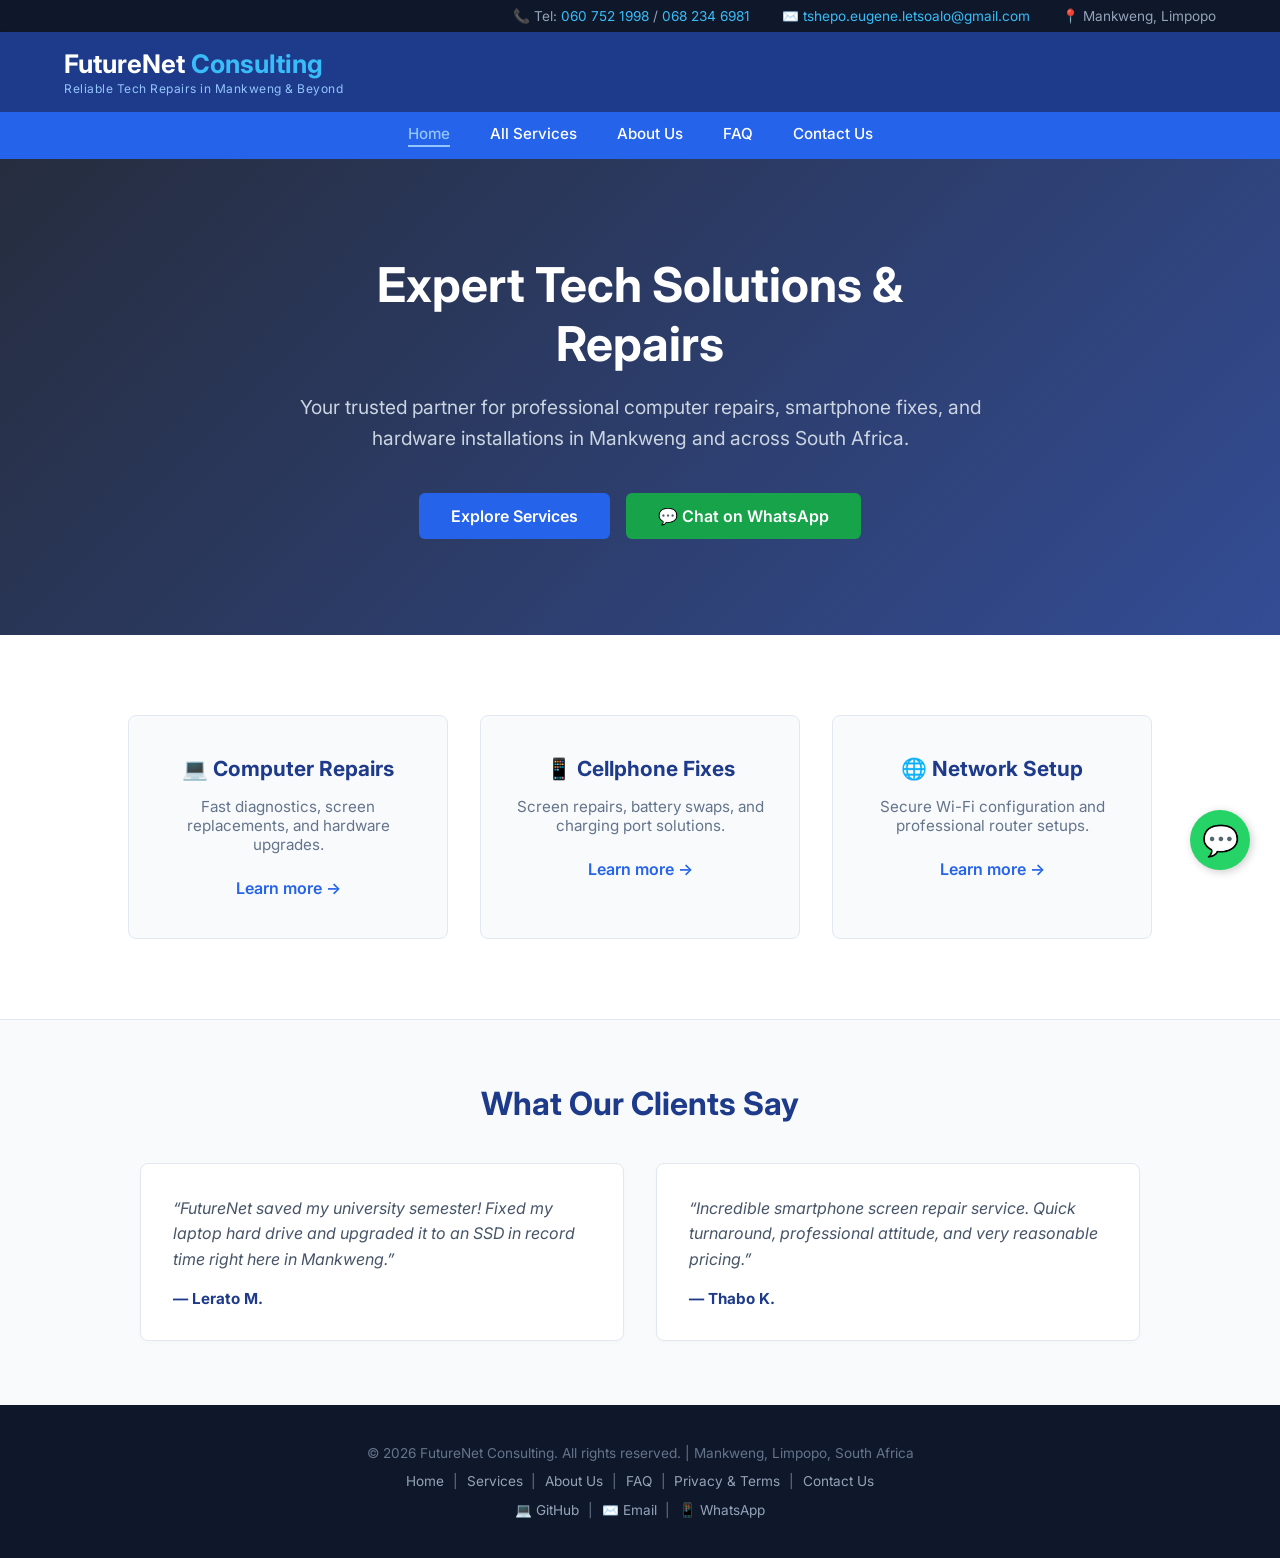
<file: index.html>
<!DOCTYPE html>
<html lang="en">
<head>
    <meta charset="UTF-8">
    <meta name="viewport" content="width=device-width, initial-scale=1.0">
    <meta name="description" content="FutureNet Consulting provides expert computer repairs, cellphone fixes, and network setups in Mankweng, Limpopo and across South Africa.">
    <meta name="keywords" content="computer repairs Mankweng, cellphone fixes Limpopo, IT support South Africa, tech services">
    <title>FutureNet Consulting | Reliable Tech Repairs in Mankweng & Beyond</title>
    <link rel="icon" type="image/png" href="favicon.png">
    <link href="https://fonts.googleapis.com/css2?family=Inter:wght@300;400;500;600;700&display=swap" rel="stylesheet">
    <link rel="stylesheet" href="style.css">
</head>
<body>

    <!-- Top Utility Bar -->
    <div class="top-bar">
        <div class="top-bar-content">
            <span>📞 Tel: <a href="tel:0607521998" style="color: #38bdf8; text-decoration: none;">060 752 1998</a> / <a href="tel:0682346981" style="color: #38bdf8; text-decoration: none;">068 234 6981</a></span>
            <span>✉️ <a href="mailto:tshepo.eugene.letsoalo@gmail.com" style="color: #38bdf8; text-decoration: none;">tshepo.eugene.letsoalo@gmail.com</a></span>
            <span>📍 Mankweng, Limpopo</span>
        </div>
    </div>

    <!-- Main Navigation Header -->
    <header class="navbar">
        <div class="logo">
            <a href="index.html" style="color: inherit; text-decoration: none;">FutureNet <span>Consulting</span></a>
            <div class="logo-tagline">Reliable Tech Repairs in Mankweng & Beyond</div>
        </div>
    </header>

    <!-- Sub Navigation Links Bar -->
    <nav class="sub-nav">
        <a href="index.html" class="active">Home</a>
        <a href="services.html">All Services</a>
        <a href="about.html">About Us</a>
        <a href="faq.html">FAQ</a>
        <a href="contact.html">Contact Us</a>
    </nav>

    <!-- Hero Section with Pattern Background -->
    <section class="hero-clean">
        <div class="hero-clean-content">
            <h1>Expert Tech Solutions & Repairs</h1>
            <p>Your trusted partner for professional computer repairs, smartphone fixes, and hardware installations in Mankweng and across South Africa.</p>
            <div class="hero-cta-buttons">
                <a href="services.html" class="btn-primary-hero">Explore Services</a>
                <a href="https://wa.me/27607521998?text=Hi%20FutureNet%20Consulting,%20I%20need%20help%20with%20my%20device." target="_blank" class="btn-whatsapp-hero">💬 Chat on WhatsApp</a>
            </div>
        </div>
    </section>

    <!-- Highlights Section -->
    <section class="highlights-section">
        <div class="highlight-box">
            <h3>💻 Computer Repairs</h3>
            <p>Fast diagnostics, screen replacements, and hardware upgrades.</p>
            <a href="services.html" class="link-arrow">Learn more &rarr;</a>
        </div>
        <div class="highlight-box">
            <h3>📱 Cellphone Fixes</h3>
            <p>Screen repairs, battery swaps, and charging port solutions.</p>
            <a href="services.html" class="link-arrow">Learn more &rarr;</a>
        </div>
        <div class="highlight-box">
            <h3>🌐 Network Setup</h3>
            <p>Secure Wi-Fi configuration and professional router setups.</p>
            <a href="services.html" class="link-arrow">Learn more &rarr;</a>
        </div>
    </section>

    <!-- Testimonials Section -->
    <section class="testimonials-section">
        <h2>What Our Clients Say</h2>
        <div class="testimonials-grid">
            <div class="testimonial-card">
                <p>&ldquo;FutureNet saved my university semester! Fixed my laptop hard drive and upgraded it to an SSD in record time right here in Mankweng.&rdquo;</p>
                <h4>— Lerato M.</h4>
            </div>
            <div class="testimonial-card">
                <p>&ldquo;Incredible smartphone screen repair service. Quick turnaround, professional attitude, and very reasonable pricing.&rdquo;</p>
                <h4>— Thabo K.</h4>
            </div>
        </div>
    </section>

    <!-- Floating WhatsApp Widget -->
    <a href="https://wa.me/27607521998?text=Hi%20FutureNet%20Consulting,%20I%20would%20like%20to%20inquire%20about%20a%20repair." class="float-whatsapp" target="_blank" title="Chat on WhatsApp">
        💬
    </a>

    <!-- Footer -->
    <footer>
        <div class="footer-content">
            <p>&copy; 2026 FutureNet Consulting. All rights reserved. | Mankweng, Limpopo, South Africa</p>
            <p class="footer-links">
                <a href="index.html">Home</a> | 
                <a href="services.html">Services</a> | 
                <a href="about.html">About Us</a> | 
                <a href="faq.html">FAQ</a> | 
                <a href="privacy.html">Privacy & Terms</a> | 
                <a href="contact.html">Contact Us</a>
            </p>
            <p class="footer-social">
                <a href="https://github.com/" target="_blank" title="GitHub">💻 GitHub</a> | 
                <a href="mailto:tshepo.eugene.letsoalo@gmail.com" title="Email">✉️ Email</a> | 
                <a href="https://wa.me/27607521998" target="_blank" title="WhatsApp">📱 WhatsApp</a>
            </p>
        </div>
    </footer>

</body>
</html>
</file>
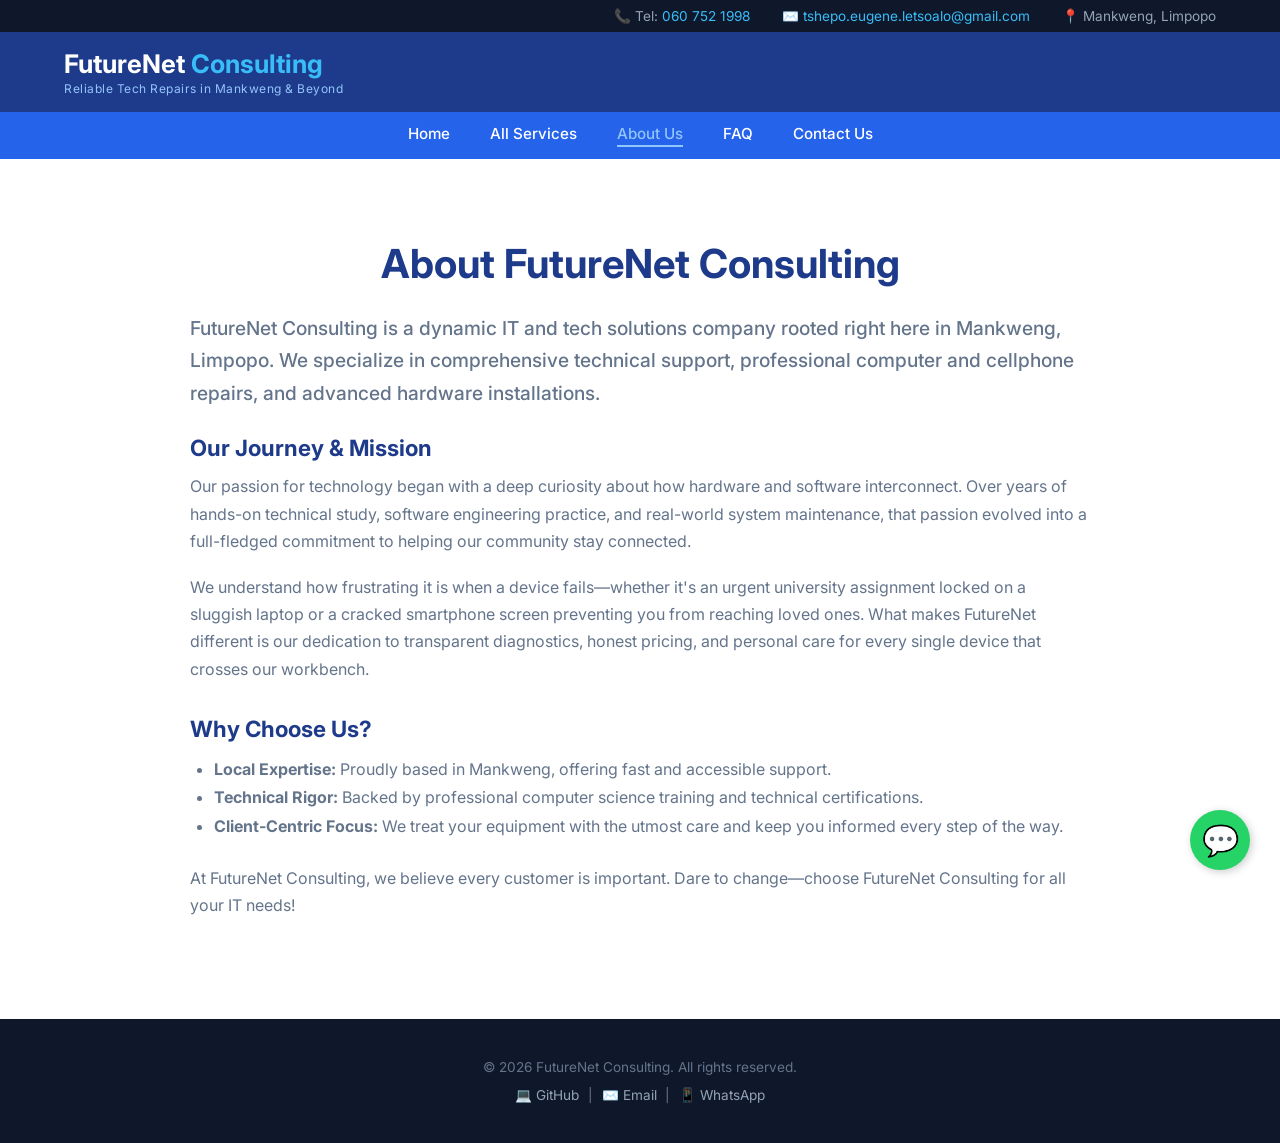
<file: about.html>
<!DOCTYPE html>
<html lang="en">
<head>
    <meta charset="UTF-8">
    <meta name="viewport" content="width=device-width, initial-scale=1.0">
    <meta name="description" content="Learn about FutureNet Consulting's journey, our passion for computer science and tech support in Mankweng, and our mission to empower local clients.">
    <title>About Us | FutureNet Consulting</title>
    <link rel="icon" type="image/png" href="favicon.png">
    <link href="https://fonts.googleapis.com/css2?family=Inter:wght@300;400;500;600;700&display=swap" rel="stylesheet">
    <link rel="stylesheet" href="style.css">
</head>
<body>
    <div class="top-bar">
        <div class="top-bar-content">
            <span>📞 Tel: <a href="tel:0607521998" style="color: #38bdf8; text-decoration: none;">060 752 1998</a></span>
            <span>✉️ <a href="mailto:tshepo.eugene.letsoalo@gmail.com" style="color: #38bdf8; text-decoration: none;">tshepo.eugene.letsoalo@gmail.com</a></span>
            <span>📍 Mankweng, Limpopo</span>
        </div>
    </div>
    <header class="navbar">
        <div class="logo">
            <a href="index.html" style="color: inherit; text-decoration: none;">FutureNet <span>Consulting</span></a>
            <div class="logo-tagline">Reliable Tech Repairs in Mankweng & Beyond</div>
        </div>
    </header>
    <nav class="sub-nav">
        <a href="index.html">Home</a>
        <a href="services.html">All Services</a>
        <a href="about.html" class="active">About Us</a>
        <a href="faq.html">FAQ</a>
        <a href="contact.html">Contact Us</a>
    </nav>

    <section class="about-section-full">
        <div class="about-container-box">
            <h2>About FutureNet Consulting</h2>
            <p class="about-lead">FutureNet Consulting is a dynamic IT and tech solutions company rooted right here in Mankweng, Limpopo. We specialize in comprehensive technical support, professional computer and cellphone repairs, and advanced hardware installations.</p>
            
            <h3>Our Journey & Mission</h3>
            <p>Our passion for technology began with a deep curiosity about how hardware and software interconnect. Over years of hands-on technical study, software engineering practice, and real-world system maintenance, that passion evolved into a full-fledged commitment to helping our community stay connected.</p>
            <p>We understand how frustrating it is when a device fails—whether it's an urgent university assignment locked on a sluggish laptop or a cracked smartphone screen preventing you from reaching loved ones. What makes FutureNet different is our dedication to transparent diagnostics, honest pricing, and personal care for every single device that crosses our workbench.</p>
            
            <h3 style="margin-top: 2rem;">Why Choose Us?</h3>
            <ul style="color: #64748b; line-height: 1.8; margin-left: 1.5rem; margin-bottom: 1.5rem;">
                <li><strong>Local Expertise:</strong> Proudly based in Mankweng, offering fast and accessible support.</li>
                <li><strong>Technical Rigor:</strong> Backed by professional computer science training and technical certifications.</li>
                <li><strong>Client-Centric Focus:</strong> We treat your equipment with the utmost care and keep you informed every step of the way.</li>
            </ul>

            <p>At FutureNet Consulting, we believe every customer is important. Dare to change—choose FutureNet Consulting for all your IT needs!</p>
        </div>
    </section>

    <a href="https://wa.me/27607521998?text=Hi%20FutureNet%20Consulting,%20I%20would%20like%20to%20inquire%20about%20a%20repair." class="float-whatsapp" target="_blank" title="Chat on WhatsApp">💬</a>

    <footer>
        <div class="footer-content">
            <p>&copy; 2026 FutureNet Consulting. All rights reserved.</p>
            <p class="footer-social">
                <a href="https://github.com/" target="_blank">💻 GitHub</a> | 
                <a href="mailto:tshepo.eugene.letsoalo@gmail.com">✉️ Email</a> | 
                <a href="https://wa.me/27607521998" target="_blank">📱 WhatsApp</a>
            </p>
        </div>
    </footer>
</body>
</html>
</file>
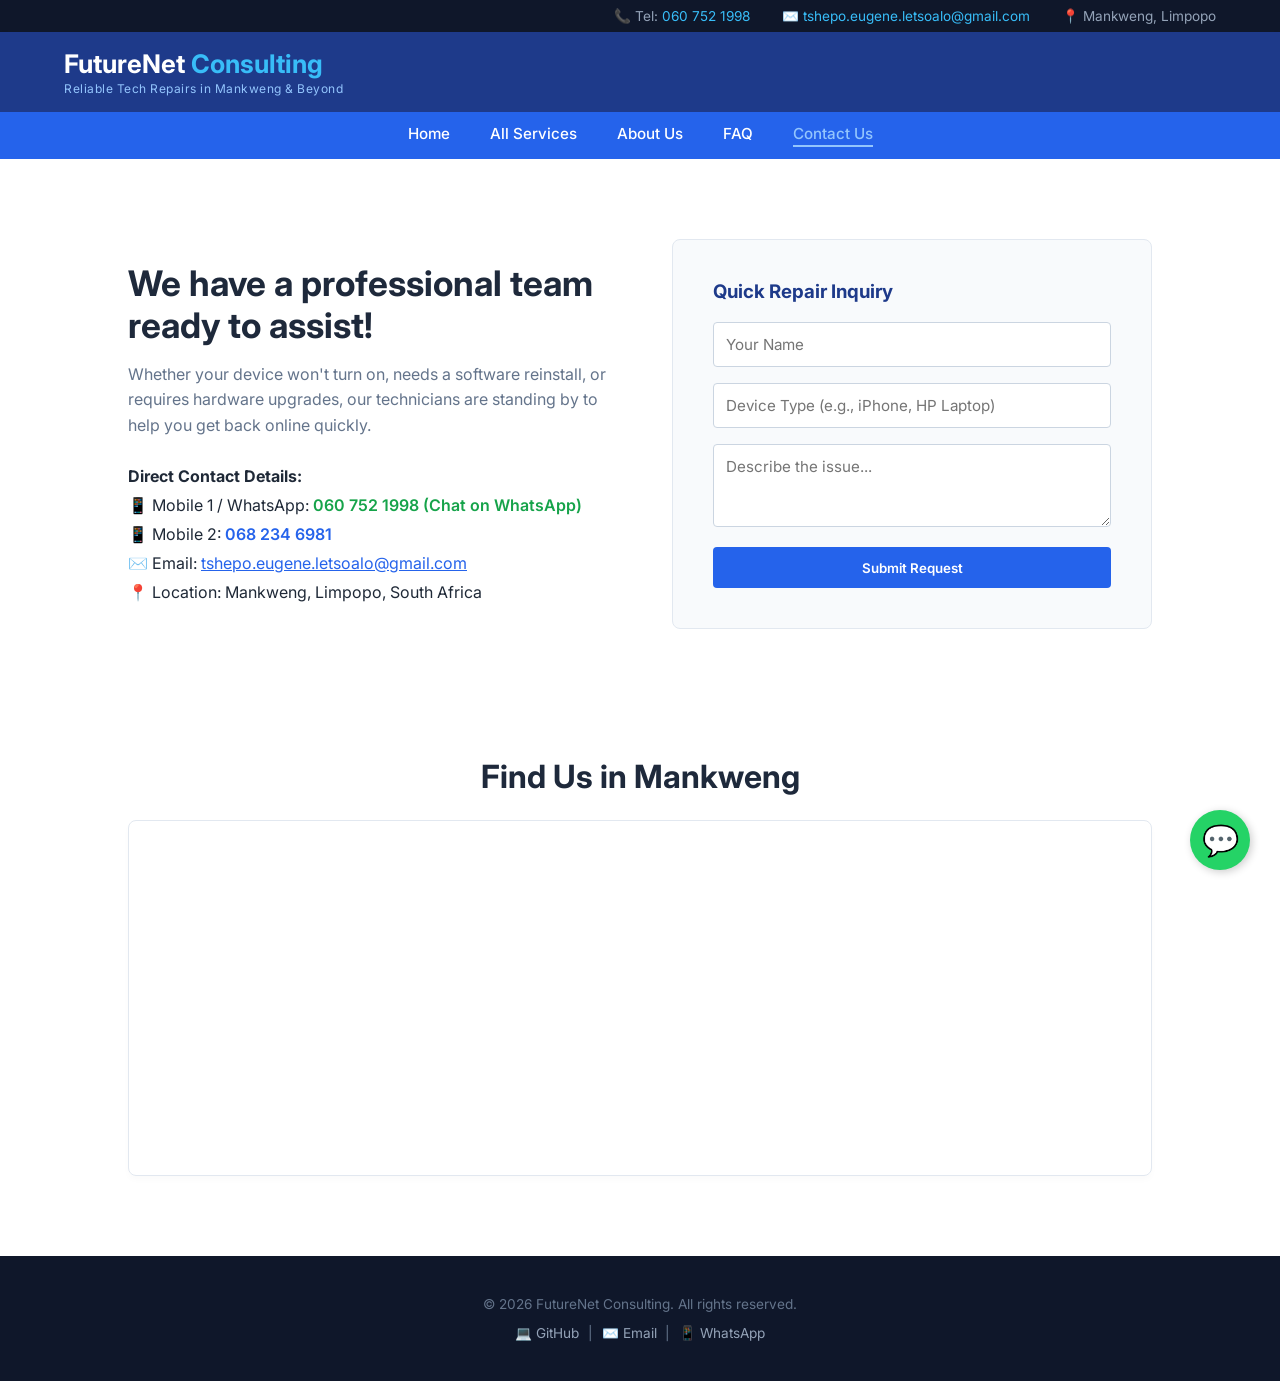
<file: contact.html>
<!DOCTYPE html>
<html lang="en">
<head>
    <meta charset="UTF-8">
    <meta name="viewport" content="width=device-width, initial-scale=1.0">
    <meta name="description" content="Contact FutureNet Consulting in Mankweng, Limpopo for professional computer repairs, cellphone fixes, and tech support inquiries.">
    <title>Contact Us | FutureNet Consulting</title>
    <link rel="icon" type="image/png" href="favicon.png">
    <link href="https://fonts.googleapis.com/css2?family=Inter:wght@300;400;500;600;700&display=swap" rel="stylesheet">
    <link rel="stylesheet" href="style.css">
</head>
<body>
    <div class="top-bar">
        <div class="top-bar-content">
            <span>📞 Tel: <a href="tel:0607521998" style="color: #38bdf8; text-decoration: none;">060 752 1998</a></span>
            <span>✉️ <a href="mailto:tshepo.eugene.letsoalo@gmail.com" style="color: #38bdf8; text-decoration: none;">tshepo.eugene.letsoalo@gmail.com</a></span>
            <span>📍 Mankweng, Limpopo</span>
        </div>
    </div>
    <header class="navbar">
        <div class="logo">
            <a href="index.html" style="color: inherit; text-decoration: none;">FutureNet <span>Consulting</span></a>
            <div class="logo-tagline">Reliable Tech Repairs in Mankweng & Beyond</div>
        </div>
    </header>
    <nav class="sub-nav">
        <a href="index.html">Home</a>
        <a href="services.html">All Services</a>
        <a href="about.html">About Us</a>
        <a href="faq.html">FAQ</a>
        <a href="contact.html" class="active">Contact Us</a>
    </nav>

    <section class="support-section">
        <div class="support-text">
            <h2>We have a professional team ready to assist!</h2>
            <p>Whether your device won't turn on, needs a software reinstall, or requires hardware upgrades, our technicians are standing by to help you get back online quickly.</p>
            <div style="margin-top: 1.5rem; line-height: 1.8;">
                <strong>Direct Contact Details:</strong><br>
                📱 Mobile 1 / WhatsApp: <a href="https://wa.me/27607521998" target="_blank" style="color: #16a34a; font-weight: 600; text-decoration: none;">060 752 1998 (Chat on WhatsApp)</a><br>
                📱 Mobile 2: <a href="tel:0682346981" style="color: #2563eb; font-weight: 600; text-decoration: none;">068 234 6981</a><br>
                ✉️ Email: <a href="mailto:tshepo.eugene.letsoalo@gmail.com" style="color: #2563eb;">tshepo.eugene.letsoalo@gmail.com</a><br>
                📍 Location: Mankweng, Limpopo, South Africa
            </div>
        </div>
        <div class="support-form-box">
            <h3>Quick Repair Inquiry</h3>
            <!-- Web3Forms Integration -->
            <form id="quick-form" action="https://api.web3forms.com/submit" method="POST">
                <input type="hidden" name="access_key" value="fcf8752b-a53e-4c26-978b-2d52380d56f5">
                <input type="text" name="name" placeholder="Your Name" required>
                <input type="text" name="device" placeholder="Device Type (e.g., iPhone, HP Laptop)" required>
                <textarea name="message" placeholder="Describe the issue..." rows="3" required></textarea>
                <button type="submit" class="btn-primary-full">Submit Request</button>
            </form>
            <div id="form-success-msg" style="display: none; color: #16a34a; margin-top: 1rem; font-weight: 600; text-align: center;">
                Thank you! Your request has been submitted successfully. We will be in touch shortly.
            </div>
        </div>
    </section>

    <!-- Google Maps Embed Section -->
    <section class="map-section">
        <h2>Find Us in Mankweng</h2>
        <div class="map-container">
            <iframe 
                src="https://www.google.com/maps/embed?pb=!1m18!1m12!1m3!1d14339.434863391787!2d29.715!3d-23.883!2m3!1f0!2f0!3f0!3m2!1i1024!2i768!4f13.1!3m3!1m2!1s0xec6c3d9a5b123456%3A0x123456789abcdef!2sMankweng%2C%20South%20Africa!5e0!3m2!1sen!2sza!4v1680000000000!5m2!1sen!2sza" 
                width="100%" 
                height="350" 
                style="border:0;" 
                allowfullscreen="" 
                loading="lazy" 
                referrerpolicy="no-referrer-when-downgrade">
            </iframe>
        </div>
    </section>

    <a href="https://wa.me/27607521998?text=Hi%20FutureNet%20Consulting,%20I%20would%20like%20to%20inquire%20about%20a%20repair." class="float-whatsapp" target="_blank" title="Chat on WhatsApp">💬</a>

    <footer>
        <div class="footer-content">
            <p>&copy; 2026 FutureNet Consulting. All rights reserved.</p>
            <p class="footer-social">
                <a href="https://github.com/" target="_blank">💻 GitHub</a> | 
                <a href="mailto:tshepo.eugene.letsoalo@gmail.com">✉️ Email</a> | 
                <a href="https://wa.me/27607521998" target="_blank">📱 WhatsApp</a>
            </p>
        </div>
    </footer>
    <script src="script.js"></script>
</body>
</html>
</file>
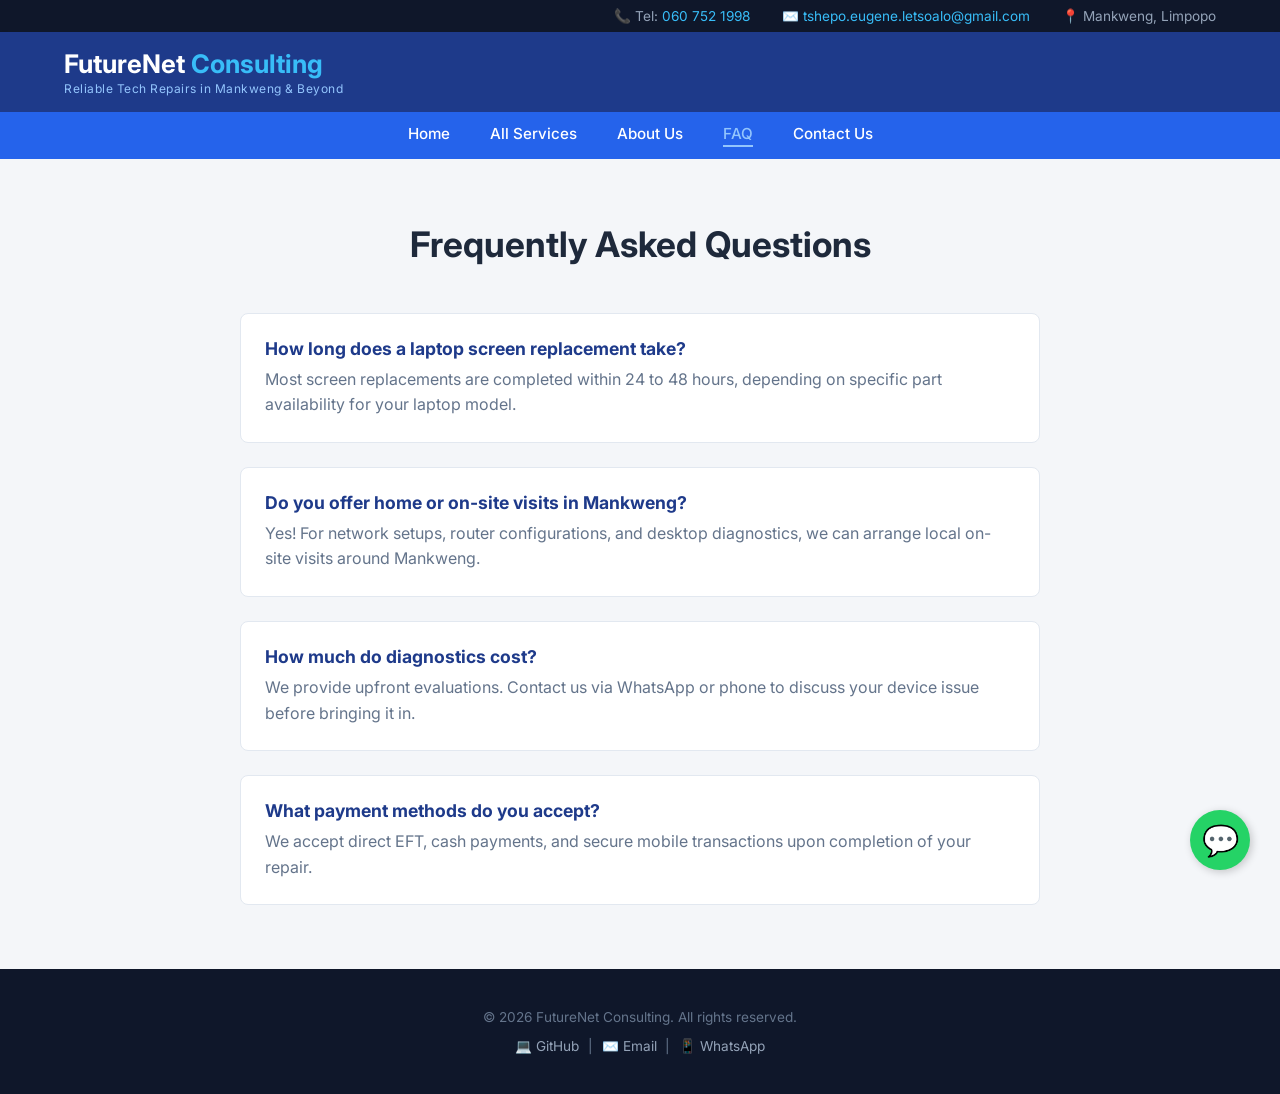
<file: faq.html>
<!DOCTYPE html>
<html lang="en">
<head>
    <meta charset="UTF-8">
    <meta name="viewport" content="width=device-width, initial-scale=1.0">
    <meta name="description" content="Frequently asked questions about computer repairs, turnaround times, pricing, and home visits at FutureNet Consulting in Mankweng.">
    <title>FAQ | FutureNet Consulting</title>
    <link rel="icon" type="image/png" href="favicon.png">
    <link href="https://fonts.googleapis.com/css2?family=Inter:wght@300;400;500;600;700&display=swap" rel="stylesheet">
    <link rel="stylesheet" href="style.css">
</head>
<body>
    <div class="top-bar">
        <div class="top-bar-content">
            <span>📞 Tel: <a href="tel:0607521998" style="color: #38bdf8; text-decoration: none;">060 752 1998</a></span>
            <span>✉️ <a href="mailto:tshepo.eugene.letsoalo@gmail.com" style="color: #38bdf8; text-decoration: none;">tshepo.eugene.letsoalo@gmail.com</a></span>
            <span>📍 Mankweng, Limpopo</span>
        </div>
    </div>
    <header class="navbar">
        <div class="logo">
            <a href="index.html" style="color: inherit; text-decoration: none;">FutureNet <span>Consulting</span></a>
            <div class="logo-tagline">Reliable Tech Repairs in Mankweng & Beyond</div>
        </div>
    </header>
    <nav class="sub-nav">
        <a href="index.html">Home</a>
        <a href="services.html">All Services</a>
        <a href="about.html">About Us</a>
        <a href="faq.html" class="active">FAQ</a>
        <a href="contact.html">Contact Us</a>
    </nav>

    <section class="section-container">
        <h2>Frequently Asked Questions</h2>
        <div class="faq-container">
            <div class="faq-item">
                <h3>How long does a laptop screen replacement take?</h3>
                <p>Most screen replacements are completed within 24 to 48 hours, depending on specific part availability for your laptop model.</p>
            </div>
            <div class="faq-item">
                <h3>Do you offer home or on-site visits in Mankweng?</h3>
                <p>Yes! For network setups, router configurations, and desktop diagnostics, we can arrange local on-site visits around Mankweng.</p>
            </div>
            <div class="faq-item">
                <h3>How much do diagnostics cost?</h3>
                <p>We provide upfront evaluations. Contact us via WhatsApp or phone to discuss your device issue before bringing it in.</p>
            </div>
            <div class="faq-item">
                <h3>What payment methods do you accept?</h3>
                <p>We accept direct EFT, cash payments, and secure mobile transactions upon completion of your repair.</p>
            </div>
        </div>
    </section>

    <a href="https://wa.me/27607521998?text=Hi%20FutureNet%20Consulting,%20I%20have%20a%20question." class="float-whatsapp" target="_blank" title="Chat on WhatsApp">💬</a>

    <footer>
        <div class="footer-content">
            <p>&copy; 2026 FutureNet Consulting. All rights reserved.</p>
            <p class="footer-social">
                <a href="https://github.com/" target="_blank">💻 GitHub</a> | 
                <a href="mailto:tshepo.eugene.letsoalo@gmail.com">✉️ Email</a> | 
                <a href="https://wa.me/27607521998" target="_blank">📱 WhatsApp</a>
            </p>
        </div>
    </footer>
</body>
</html>
</file>
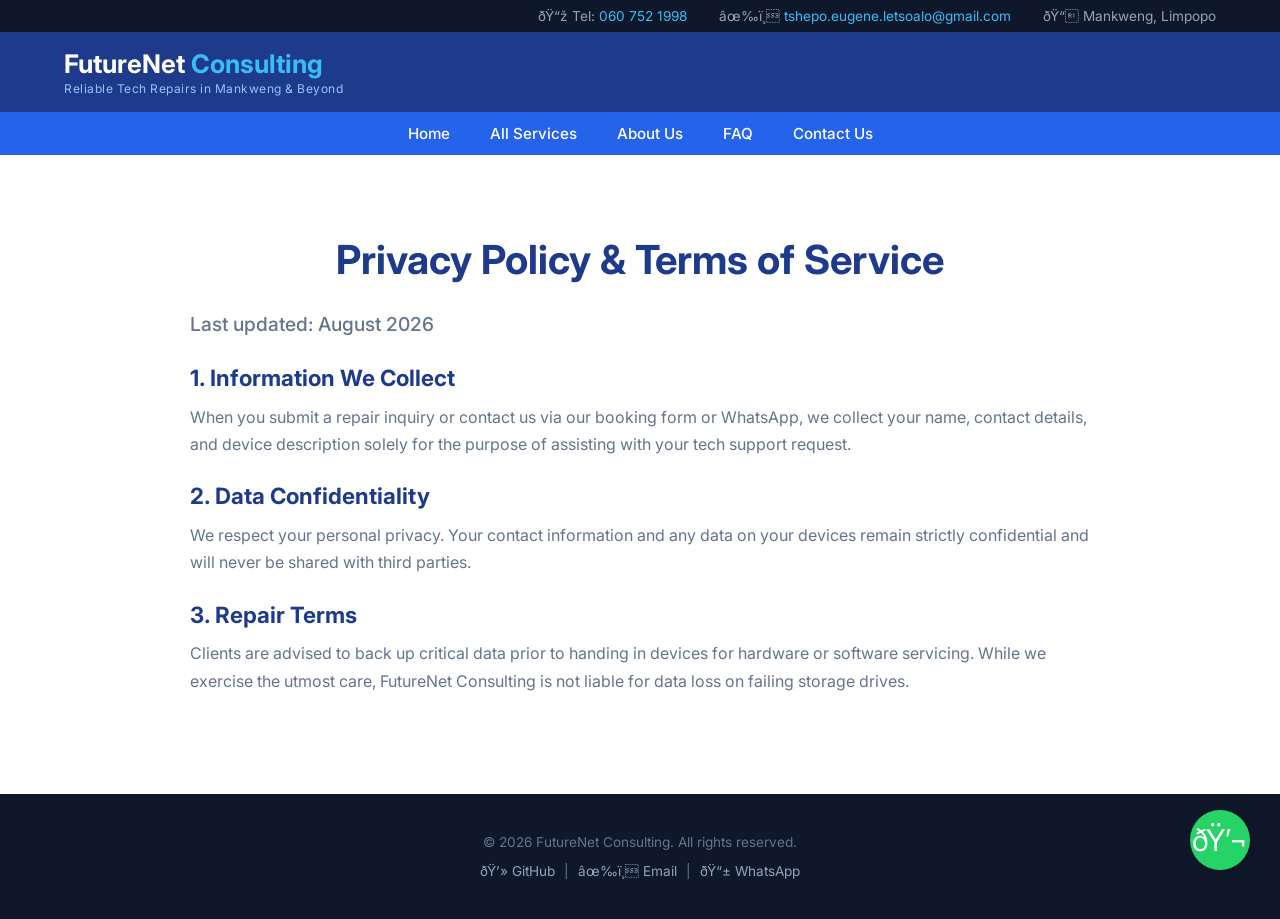
<file: privacy.html>
<!DOCTYPE html>
<html lang="en">
<head>
    <meta charset="VN-8">
    <meta name="viewport" content="width=device-width, initial-scale=1.0">
    <title>Privacy Policy & Terms | FutureNet Consulting</title>
    <link rel="icon" type="image/png" href="favicon.png">
    <link href="https://fonts.googleapis.com/css2?family=Inter:wght@300;400;500;600;700&display=swap" rel="stylesheet">
    <link rel="stylesheet" href="style.css">
</head>
<body>
    <div class="top-bar">
        <div class="top-bar-content">
            <span>📞 Tel: <a href="tel:0607521998" style="color: #38bdf8; text-decoration: none;">060 752 1998</a></span>
            <span>✉️ <a href="mailto:tshepo.eugene.letsoalo@gmail.com" style="color: #38bdf8; text-decoration: none;">tshepo.eugene.letsoalo@gmail.com</a></span>
            <span>📍 Mankweng, Limpopo</span>
        </div>
    </div>
    <header class="navbar">
        <div class="logo">
            <a href="index.html" style="color: inherit; text-decoration: none;">FutureNet <span>Consulting</span></a>
            <div class="logo-tagline">Reliable Tech Repairs in Mankweng & Beyond</div>
        </div>
    </header>
    <nav class="sub-nav">
        <a href="index.html">Home</a>
        <a href="services.html">All Services</a>
        <a href="about.html">About Us</a>
        <a href="faq.html">FAQ</a>
        <a href="contact.html">Contact Us</a>
    </nav>

    <section class="about-section-full">
        <div class="about-container-box">
            <h2>Privacy Policy & Terms of Service</h2>
            <p class="about-lead">Last updated: August 2026</p>
            
            <h3>1. Information We Collect</h3>
            <p>When you submit a repair inquiry or contact us via our booking form or WhatsApp, we collect your name, contact details, and device description solely for the purpose of assisting with your tech support request.</p>
            
            <h3>2. Data Confidentiality</h3>
            <p>We respect your personal privacy. Your contact information and any data on your devices remain strictly confidential and will never be shared with third parties.</p>
            
            <h3>3. Repair Terms</h3>
            <p>Clients are advised to back up critical data prior to handing in devices for hardware or software servicing. While we exercise the utmost care, FutureNet Consulting is not liable for data loss on failing storage drives.</p>
        </div>
    </section>

    <a href="https://wa.me/27607521998?text=Hi%20FutureNet%20Consulting,%20I%20have%20a%20privacy%20question." class="float-whatsapp" target="_blank" title="Chat on WhatsApp">💬</a>

    <footer>
        <div class="footer-content">
            <p>&copy; 2026 FutureNet Consulting. All rights reserved.</p>
            <p class="footer-social">
                <a href="https://github.com/" target="_blank">💻 GitHub</a> | 
                <a href="mailto:tshepo.eugene.letsoalo@gmail.com">✉️ Email</a> | 
                <a href="https://wa.me/27607521998" target="_blank">📱 WhatsApp</a>
            </p>
        </div>
    </footer>
</body>
</html>
</file>
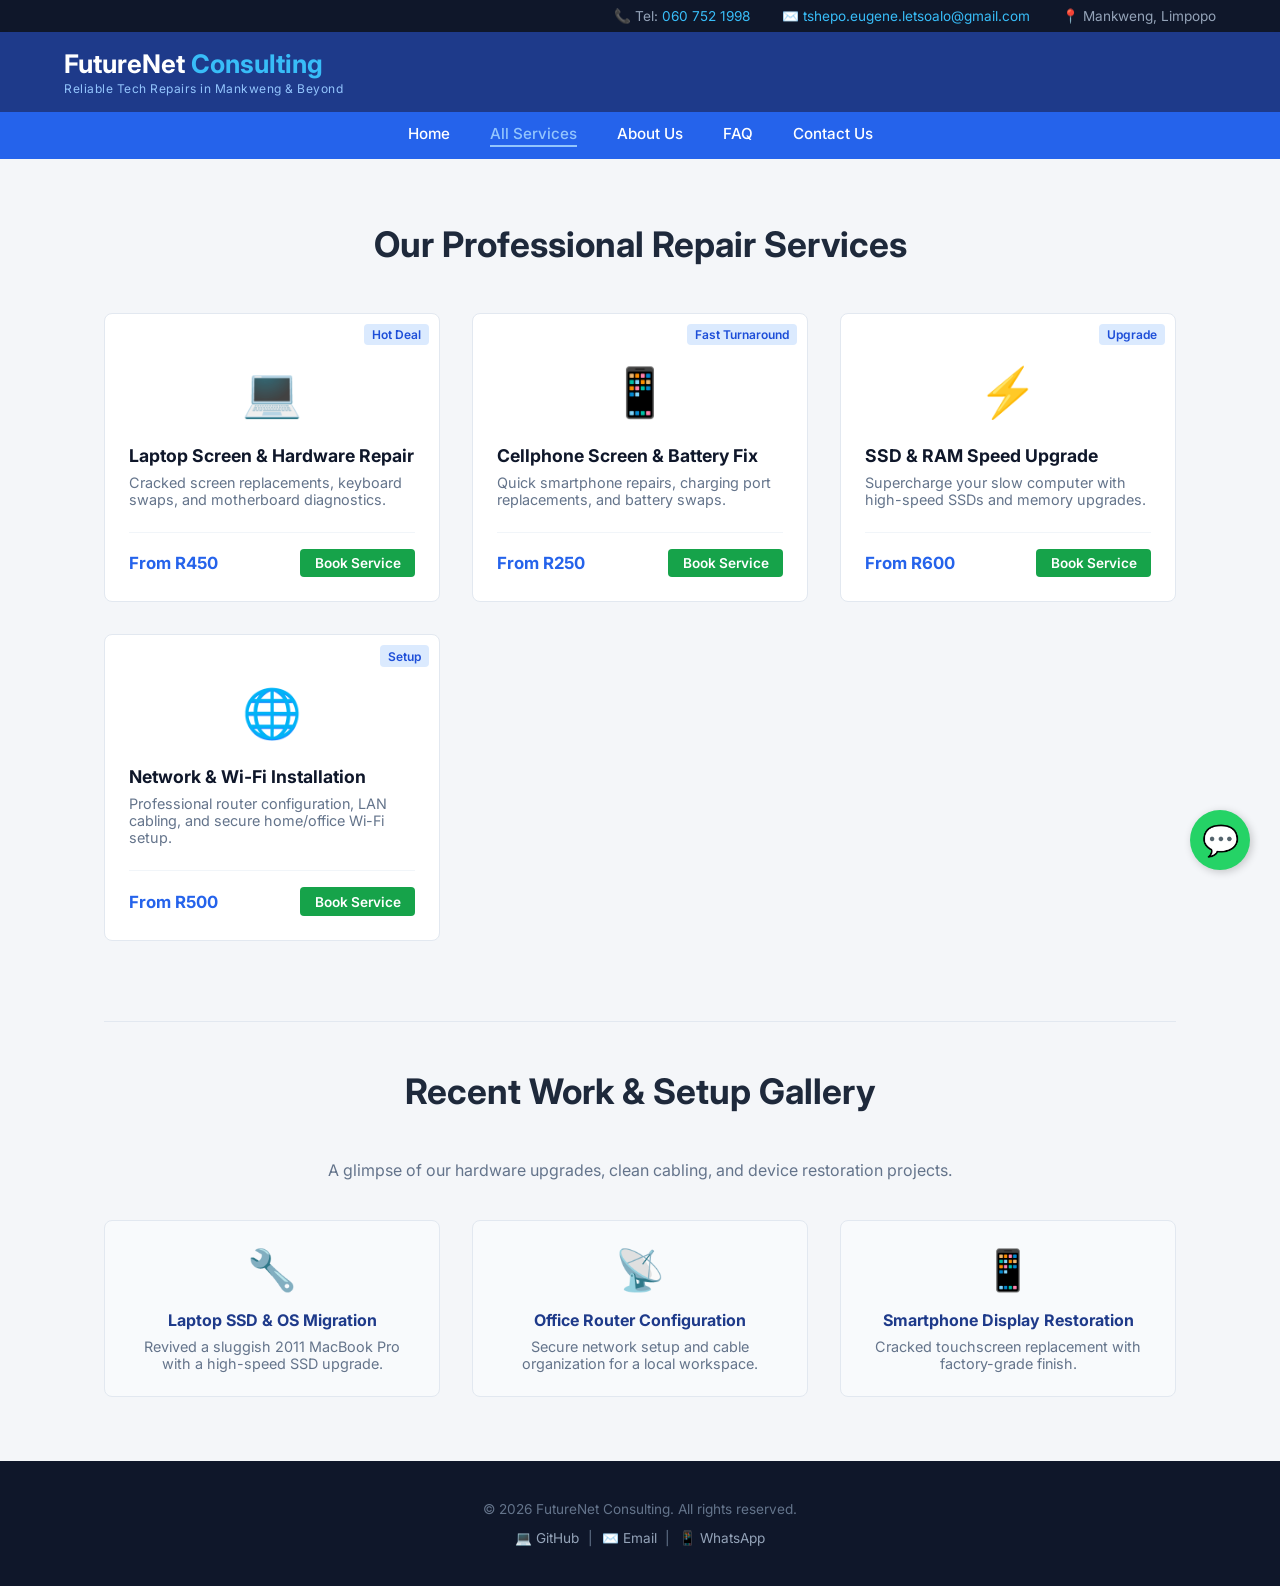
<file: services.html>
<!DOCTYPE html>
<html lang="en">
<head>
    <meta charset="UTF-8">
    <meta name="viewport" content="width=device-width, initial-scale=1.0">
    <meta name="description" content="Explore professional computer repairs, SSD upgrades, cellphone fixes, and network installations by FutureNet Consulting in Mankweng.">
    <title>Services & Portfolio | FutureNet Consulting</title>
    <link rel="icon" type="image/png" href="favicon.png">
    <link href="https://fonts.googleapis.com/css2?family=Inter:wght@300;400;500;600;700&display=swap" rel="stylesheet">
    <link rel="stylesheet" href="style.css">
</head>
<body>
    <div class="top-bar">
        <div class="top-bar-content">
            <span>📞 Tel: <a href="tel:0607521998" style="color: #38bdf8; text-decoration: none;">060 752 1998</a></span>
            <span>✉️ <a href="mailto:tshepo.eugene.letsoalo@gmail.com" style="color: #38bdf8; text-decoration: none;">tshepo.eugene.letsoalo@gmail.com</a></span>
            <span>📍 Mankweng, Limpopo</span>
        </div>
    </div>
    <header class="navbar">
        <div class="logo">
            <a href="index.html" style="color: inherit; text-decoration: none;">FutureNet <span>Consulting</span></a>
            <div class="logo-tagline">Reliable Tech Repairs in Mankweng & Beyond</div>
        </div>
    </header>
    <nav class="sub-nav">
        <a href="index.html">Home</a>
        <a href="services.html" class="active">All Services</a>
        <a href="about.html">About Us</a>
        <a href="faq.html">FAQ</a>
        <a href="contact.html">Contact Us</a>
    </nav>

    <section class="section-container">
        <h2>Our Professional Repair Services</h2>
        <div class="product-grid">
            <div class="product-card">
                <div class="card-tag">Hot Deal</div>
                <div class="card-img-placeholder">💻</div>
                <h3>Laptop Screen & Hardware Repair</h3>
                <p>Cracked screen replacements, keyboard swaps, and motherboard diagnostics.</p>
                <div class="card-footer">
                    <span class="price">From R450</span>
                    <a href="contact.html" class="btn-buy">Book Service</a>
                </div>
            </div>
            <div class="product-card">
                <div class="card-tag">Fast Turnaround</div>
                <div class="card-img-placeholder">📱</div>
                <h3>Cellphone Screen & Battery Fix</h3>
                <p>Quick smartphone repairs, charging port replacements, and battery swaps.</p>
                <div class="card-footer">
                    <span class="price">From R250</span>
                    <a href="contact.html" class="btn-buy">Book Service</a>
                </div>
            </div>
            <div class="product-card">
                <div class="card-tag">Upgrade</div>
                <div class="card-img-placeholder">⚡</div>
                <h3>SSD & RAM Speed Upgrade</h3>
                <p>Supercharge your slow computer with high-speed SSDs and memory upgrades.</p>
                <div class="card-footer">
                    <span class="price">From R600</span>
                    <a href="contact.html" class="btn-buy">Book Service</a>
                </div>
            </div>
            <div class="product-card">
                <div class="card-tag">Setup</div>
                <div class="card-img-placeholder">🌐</div>
                <h3>Network & Wi-Fi Installation</h3>
                <p>Professional router configuration, LAN cabling, and secure home/office Wi-Fi setup.</p>
                <div class="card-footer">
                    <span class="price">From R500</span>
                    <a href="contact.html" class="btn-buy">Book Service</a>
                </div>
            </div>
        </div>

        <!-- Portfolio Gallery Section -->
        <div class="portfolio-section">
            <h2>Recent Work & Setup Gallery</h2>
            <p class="section-sub">A glimpse of our hardware upgrades, clean cabling, and device restoration projects.</p>
            <div class="portfolio-grid">
                <div class="portfolio-item">
                    <div class="portfolio-img-placeholder">🔧</div>
                    <h4>Laptop SSD & OS Migration</h4>
                    <p>Revived a sluggish 2011 MacBook Pro with a high-speed SSD upgrade.</p>
                </div>
                <div class="portfolio-item">
                    <div class="portfolio-img-placeholder">📡</div>
                    <h4>Office Router Configuration</h4>
                    <p>Secure network setup and cable organization for a local workspace.</p>
                </div>
                <div class="portfolio-item">
                    <div class="portfolio-img-placeholder">📱</div>
                    <h4>Smartphone Display Restoration</h4>
                    <p>Cracked touchscreen replacement with factory-grade finish.</p>
                </div>
            </div>
        </div>
    </section>

    <a href="https://wa.me/27607521998?text=Hi%20FutureNet%20Consulting,%20I%20would%20like%20to%20inquire%20about%20a%20repair." class="float-whatsapp" target="_blank" title="Chat on WhatsApp">💬</a>

    <footer>
        <div class="footer-content">
            <p>&copy; 2026 FutureNet Consulting. All rights reserved.</p>
            <p class="footer-social">
                <a href="https://github.com/" target="_blank">💻 GitHub</a> | 
                <a href="mailto:tshepo.eugene.letsoalo@gmail.com">✉️ Email</a> | 
                <a href="https://wa.me/27607521998" target="_blank">📱 WhatsApp</a>
            </p>
        </div>
    </footer>
</body>
</html>
</file>
<file: style.css>
* {
    margin: 0;
    padding: 0;
    box-sizing: border-box;
    font-family: 'Inter', sans-serif;
}

body {
    background-color: #f4f6f9;
    color: #1f2937;
}

.top-bar {
    background-color: #0f172a;
    color: #94a3b8;
    font-size: 0.85rem;
    padding: 0.5rem 5%;
    display: flex;
    justify-content: flex-end;
}

.top-bar-content {
    display: flex;
    gap: 2rem;
    flex-wrap: wrap;
}

.navbar {
    background-color: #1e3a8a;
    color: #ffffff;
    display: flex;
    align-items: center;
    justify-content: space-between;
    padding: 1rem 5%;
    box-shadow: 0 2px 4px rgba(0,0,0,0.1);
}

.logo {
    font-size: 1.6rem;
    font-weight: 700;
}

.logo span {
    color: #38bdf8;
}

.logo-tagline {
    font-size: 0.75rem;
    color: #93c5fd;
    font-weight: 400;
    letter-spacing: 0.5px;
    margin-top: 0.1rem;
}

.sub-nav {
    background-color: #2563eb;
    display: flex;
    justify-content: center;
    gap: 2.5rem;
    padding: 0.75rem 0;
    flex-wrap: wrap;
}

.sub-nav a {
    color: #ffffff;
    text-decoration: none;
    font-weight: 500;
    font-size: 0.95rem;
    transition: color 0.2s;
}

.sub-nav a:hover, .sub-nav a.active {
    color: #93c5fd;
    border-bottom: 2px solid #93c5fd;
    padding-bottom: 2px;
}

.hero-clean {
    background: linear-gradient(135deg, rgba(15, 23, 42, 0.9), rgba(30, 58, 138, 0.9)), url('data:image/svg+xml;utf8,<svg xmlns="http://www.w3.org/2000/svg" width="40" height="40" viewBox="0 0 40 40"><circle cx="20" cy="20" r="1" fill="%2338bdf8" opacity="0.2"/></svg>');
    color: #ffffff;
    text-align: center;
    padding: 6rem 2rem;
}

.hero-clean-content {
    max-width: 700px;
    margin: 0 auto;
}

.hero-clean-content h1 {
    font-size: 3rem;
    margin-bottom: 1.2rem;
    font-weight: 700;
}

.hero-clean-content p {
    font-size: 1.2rem;
    margin-bottom: 2.5rem;
    color: #cbd5e1;
    line-height: 1.6;
}

.hero-cta-buttons {
    display: flex;
    justify-content: center;
    gap: 1rem;
    flex-wrap: wrap;
}

.btn-primary-hero {
    background: #2563eb;
    color: #ffffff;
    padding: 0.8rem 2rem;
    border-radius: 6px;
    font-weight: 600;
    text-decoration: none;
    transition: background 0.2s;
}

.btn-primary-hero:hover {
    background: #1d4ed8;
}

.btn-whatsapp-hero {
    background: #16a34a;
    color: #ffffff;
    padding: 0.8rem 2rem;
    border-radius: 6px;
    font-weight: 600;
    text-decoration: none;
    transition: background 0.2s;
}

.btn-whatsapp-hero:hover {
    background: #15803d;
}

.highlights-section {
    display: grid;
    grid-template-columns: repeat(auto-fit, minmax(280px, 1fr));
    gap: 2rem;
    padding: 5rem 10%;
    background: #ffffff;
}

.highlight-box {
    background: #f8fafc;
    border: 1px solid #e2e8f0;
    padding: 2.5rem 2rem;
    border-radius: 8px;
    text-align: center;
    transition: transform 0.2s;
}

.highlight-box:hover {
    transform: translateY(-5px);
    box-shadow: 0 10px 15px rgba(0,0,0,0.05);
}

.highlight-box h3 {
    font-size: 1.3rem;
    color: #1e3a8a;
    margin-bottom: 1rem;
}

.highlight-box p {
    color: #64748b;
    margin-bottom: 1.5rem;
    font-size: 0.95rem;
}

.link-arrow {
    color: #2563eb;
    text-decoration: none;
    font-weight: 600;
}

/* Testimonials Section */
.testimonials-section {
    background: #f8fafc;
    padding: 4rem 10%;
    text-align: center;
    border-top: 1px solid #e2e8f0;
}

.testimonials-section h2 {
    font-size: 2rem;
    color: #1e3a8a;
    margin-bottom: 2.5rem;
}

.testimonials-grid {
    display: grid;
    grid-template-columns: repeat(auto-fit, minmax(280px, 1fr));
    gap: 2rem;
    max-width: 1000px;
    margin: 0 auto;
}

.testimonial-card {
    background: #ffffff;
    border: 1px solid #e2e8f0;
    padding: 2rem;
    border-radius: 8px;
    text-align: left;
    box-shadow: 0 2px 4px rgba(0,0,0,0.02);
}

.testimonial-card p {
    color: #475569;
    font-style: italic;
    margin-bottom: 1rem;
    line-height: 1.6;
}

.testimonial-card h4 {
    color: #1e3a8a;
    font-size: 0.95rem;
}

/* Portfolio Gallery */
.portfolio-section {
    margin-top: 5rem;
    padding-top: 3rem;
    border-top: 1px solid #e2e8f0;
}

.section-sub {
    color: #64748b;
    text-align: center;
    margin-bottom: 2.5rem;
}

.portfolio-grid {
    display: grid;
    grid-template-columns: repeat(auto-fit, minmax(260px, 1fr));
    gap: 2rem;
}

.portfolio-item {
    background: #f8fafc;
    border: 1px solid #e2e8f0;
    border-radius: 8px;
    padding: 1.5rem;
    text-align: center;
}

.portfolio-img-placeholder {
    font-size: 2.5rem;
    margin-bottom: 1rem;
}

.portfolio-item h4 {
    color: #1e3a8a;
    margin-bottom: 0.5rem;
}

.portfolio-item p {
    color: #64748b;
    font-size: 0.9rem;
}

/* FAQ Container */
.faq-container {
    max-width: 800px;
    margin: 0 auto;
    display: flex;
    flex-direction: column;
    gap: 1.5rem;
}

.faq-item {
    background: #ffffff;
    border: 1px solid #e2e8f0;
    padding: 1.5rem;
    border-radius: 8px;
}

.faq-item h3 {
    color: #1e3a8a;
    font-size: 1.1rem;
    margin-bottom: 0.5rem;
}

.faq-item p {
    color: #64748b;
    line-height: 1.6;
}

.about-section-full {
    background: #ffffff;
    padding: 5rem 10%;
    min-height: 70vh;
}

.about-container-box {
    max-width: 900px;
    margin: 0 auto;
    text-align: left;
}

.about-container-box h2 {
    font-size: 2.5rem;
    color: #1e3a8a;
    margin-bottom: 1.5rem;
    text-align: center;
}

.about-container-box h3 {
    font-size: 1.4rem;
    color: #1e3a8a;
    margin-top: 1.5rem;
    margin-bottom: 0.8rem;
}

.about-lead {
    font-size: 1.2rem;
    font-weight: 500;
    color: #334155;
    margin-bottom: 1.2rem;
    line-height: 1.7;
}

.about-container-box p {
    color: #64748b;
    margin-bottom: 1.2rem;
    line-height: 1.7;
}

.section-container {
    padding: 4rem 5%;
    min-height: 70vh;
    max-width: 1200px;
    margin: 0 auto;
}

.section-container h2 {
    text-align: center;
    margin-bottom: 3rem;
    color: #1e293b;
    font-size: 2.2rem;
}

.product-grid {
    display: grid;
    grid-template-columns: repeat(auto-fit, minmax(250px, 1fr));
    gap: 2rem;
}

.product-card {
    background: #ffffff;
    border: 1px solid #e2e8f0;
    border-radius: 8px;
    padding: 1.5rem;
    position: relative;
    display: flex;
    flex-direction: column;
    justify-content: space-between;
}

.card-tag {
    position: absolute;
    top: 10px;
    right: 10px;
    background: #dbeafe;
    color: #1d4ed8;
    font-size: 0.75rem;
    font-weight: 600;
    padding: 0.2rem 0.5rem;
    border-radius: 4px;
}

.card-img-placeholder {
    font-size: 3rem;
    text-align: center;
    margin: 1.5rem 0;
}

.product-card h3 {
    font-size: 1.1rem;
    margin-bottom: 0.5rem;
    color: #0f172a;
}

.product-card p {
    font-size: 0.9rem;
    color: #64748b;
    margin-bottom: 1.5rem;
}

.card-footer {
    display: flex;
    align-items: center;
    justify-content: space-between;
    border-top: 1px solid #f1f5f9;
    padding-top: 1rem;
}

.price {
    font-weight: 700;
    color: #2563eb;
    font-size: 1.05rem;
}

.btn-buy {
    background: #16a34a;
    color: #ffffff;
    padding: 0.4rem 0.9rem;
    border-radius: 4px;
    text-decoration: none;
    font-size: 0.85rem;
    font-weight: 600;
}

.support-section {
    padding: 5rem 10%;
    background: #ffffff;
    display: grid;
    grid-template-columns: 1fr 1fr;
    gap: 4rem;
    align-items: center;
}

.support-text h2 {
    font-size: 2.2rem;
    color: #1e293b;
    margin-bottom: 1rem;
}

.support-text p {
    color: #64748b;
    line-height: 1.6;
}

.support-form-box {
    background: #f8fafc;
    border: 1px solid #e2e8f0;
    padding: 2.5rem;
    border-radius: 8px;
}

.support-form-box h3 {
    margin-bottom: 1.2rem;
    color: #1e3a8a;
}

.support-form-box input,
.support-form-box textarea {
    width: 100%;
    padding: 0.75rem;
    margin-bottom: 1rem;
    border: 1px solid #cbd5e1;
    border-radius: 4px;
    font-size: 0.95rem;
}

.btn-primary-full {
    width: 100%;
    background: #2563eb;
    color: #ffffff;
    border: none;
    padding: 0.8rem;
    border-radius: 4px;
    font-weight: 600;
    cursor: pointer;
}

.map-section {
    padding: 3rem 10% 5rem 10%;
    background: #ffffff;
    text-align: center;
}

.map-section h2 {
    font-size: 2rem;
    color: #1e293b;
    margin-bottom: 1.5rem;
}

.map-container {
    border-radius: 8px;
    overflow: hidden;
    border: 1px solid #e2e8f0;
    box-shadow: 0 4px 6px rgba(0,0,0,0.02);
}

/* Floating WhatsApp Widget */
.float-whatsapp {
    position: fixed;
    width: 60px;
    height: 60px;
    bottom: 30px;
    right: 30px;
    background-color: #25d366;
    color: #FFF;
    border-radius: 50px;
    text-align: center;
    font-size: 30px;
    box-shadow: 2px 2px 8px rgba(0,0,0,0.2);
    z-index: 100;
    display: flex;
    align-items: center;
    justify-content: center;
    text-decoration: none;
    transition: transform 0.2s;
}

.float-whatsapp:hover {
    transform: scale(1.1);
}

footer {
    background: #0f172a;
    color: #64748b;
    text-align: center;
    padding: 2.5rem 2rem;
    font-size: 0.85rem;
}

.footer-content {
    display: flex;
    flex-direction: column;
    gap: 0.8rem;
    max-width: 800px;
    margin: 0 auto;
}

.footer-links a, .footer-social a {
    color: #94a3b8;
    text-decoration: none;
    margin: 0 0.3rem;
    transition: color 0.2s;
}

.footer-links a:hover, .footer-social a:hover {
    color: #38bdf8;
}

@media (max-width: 768px) {
    .support-section {
        grid-template-columns: 1fr;
    }
    .hero-clean-content h1 {
        font-size: 2.2rem;
    }
}
</file>
